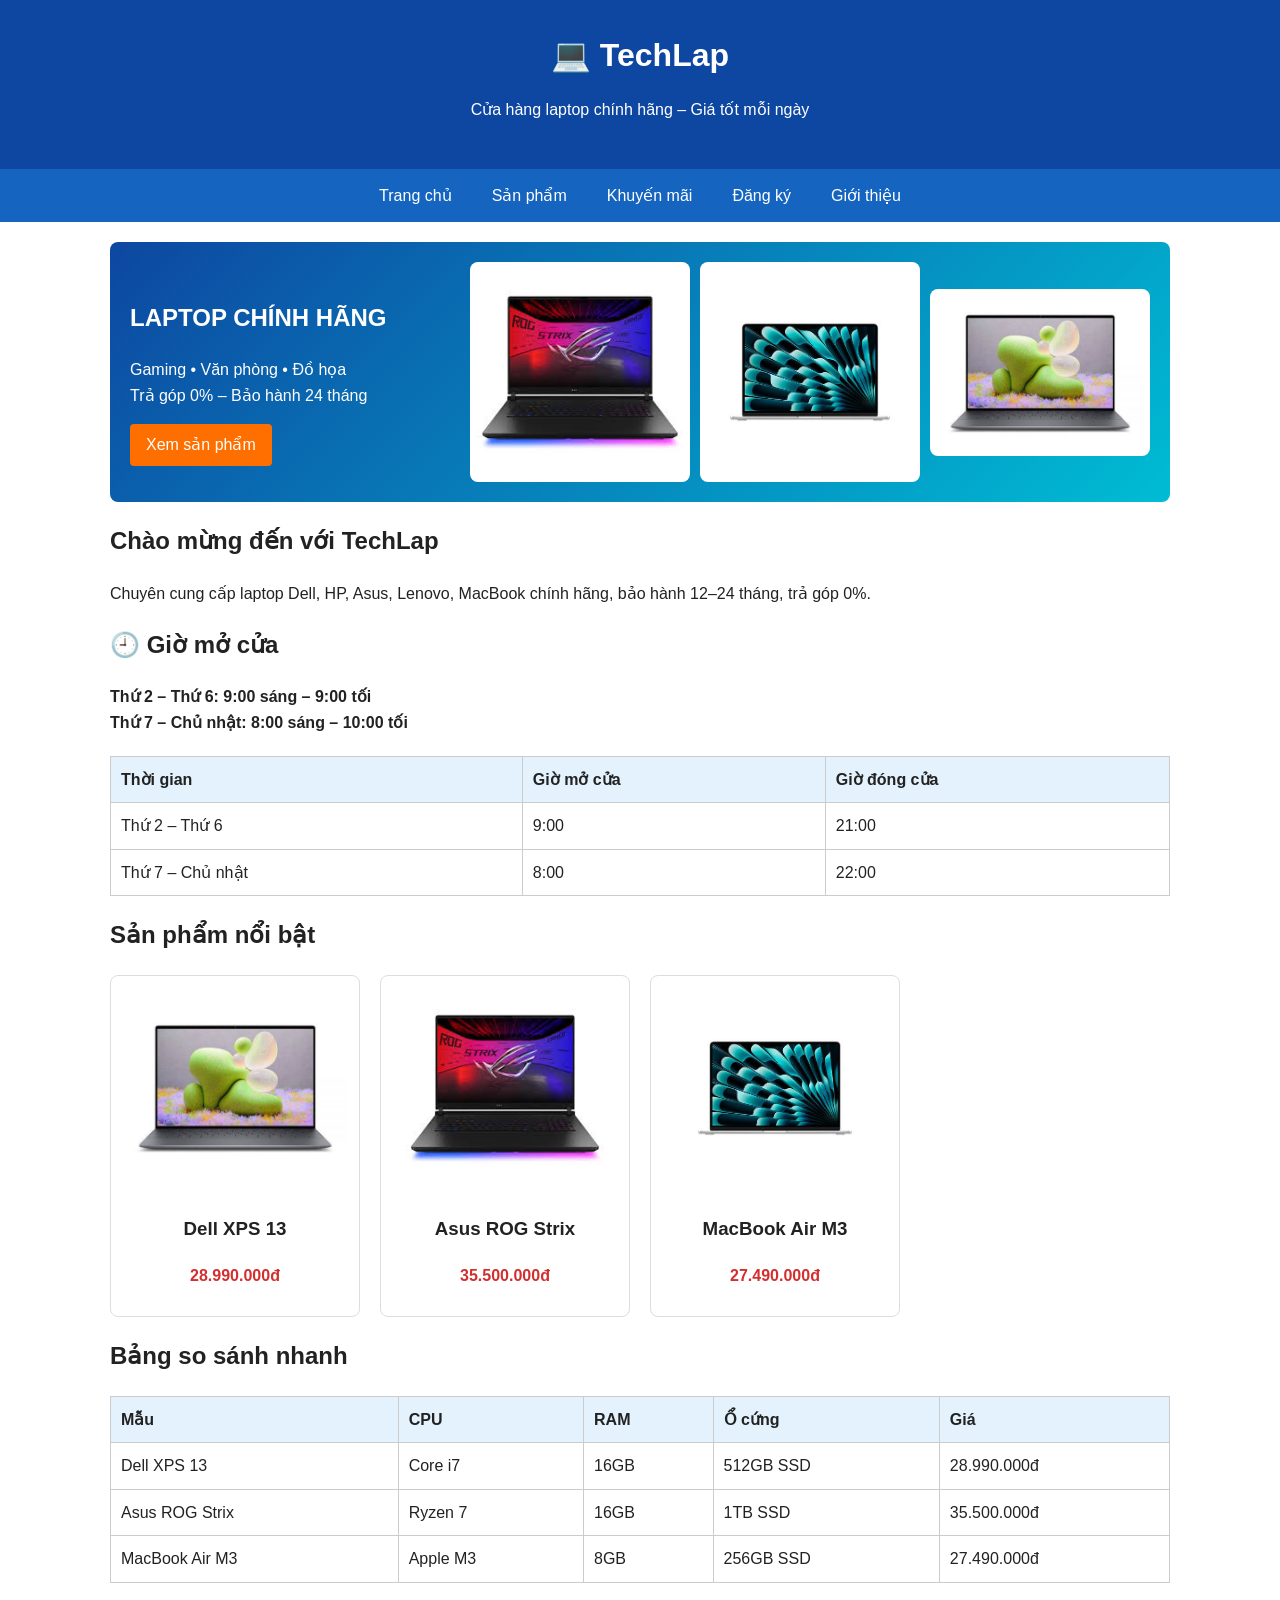
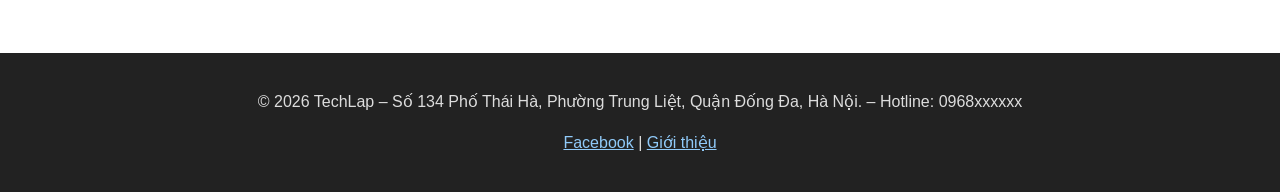
<file: index.html>
<!DOCTYPE html><html lang="vi"><head><meta charset="UTF-8"><meta name="viewport" content="width=device-width,initial-scale=1"><title>Trang chủ - TechLap</title><link rel="stylesheet" href="css/style.css"></head><body><header><h1>💻 TechLap</h1><p>Cửa hàng laptop chính hãng – Giá tốt mỗi ngày</p></header><nav><a href="index.html">Trang chủ</a><a href="san-pham.html">Sản phẩm</a><a href="bootstrap.html">Khuyến mãi</a><a href="dang-ky.html">Đăng ký</a><a href="gioi-thieu.html">Giới thiệu</a></nav><main>
<div class="hero"><div><h2>LAPTOP CHÍNH HÃNG</h2><p>Gaming • Văn phòng • Đồ họa<br>Trả góp 0% – Bảo hành 24 tháng</p><a class="btn" href="san-pham.html">Xem sản phẩm</a></div><img src="images/asus-rog.jpg" alt="ROG"><img src="images/macbook.jpg" alt="MacBook"><img src="images/dell-xps.jpg" alt="Dell"></div>
<h2>Chào mừng đến với TechLap</h2>
<p>Chuyên cung cấp laptop Dell, HP, Asus, Lenovo, MacBook chính hãng, bảo hành 12–24 tháng, trả góp 0%.</p>
<div class="hours">
 <h2>🕘 Giờ mở cửa</h2>
 <p><strong>Thứ 2 – Thứ 6: 9:00 sáng – 9:00 tối</strong><br><strong>Thứ 7 – Chủ nhật: 8:00 sáng – 10:00 tối</strong></p>
 <table>
  <tr><th>Thời gian</th><th>Giờ mở cửa</th><th>Giờ đóng cửa</th></tr>
  <tr><td>Thứ 2 – Thứ 6</td><td>9:00</td><td>21:00</td></tr>
  <tr><td>Thứ 7 – Chủ nhật</td><td>8:00</td><td>22:00</td></tr>
 </table>
<h2>Sản phẩm nổi bật</h2>
<div class="grid">
 <div class="card"><img src="images/dell-xps.jpg" alt="Dell XPS"><h3>Dell XPS 13</h3><p class="price">28.990.000đ</p></div>
 <div class="card"><img src="images/asus-rog.jpg" alt="Asus ROG"><h3>Asus ROG Strix</h3><p class="price">35.500.000đ</p></div>
 <div class="card"><img src="images/macbook.jpg" alt="MacBook"><h3>MacBook Air M3</h3><p class="price">27.490.000đ</p></div>
</div>
<h2>Bảng so sánh nhanh</h2>
<table>
 <tr><th>Mẫu</th><th>CPU</th><th>RAM</th><th>Ổ cứng</th><th>Giá</th></tr>
 <tr><td>Dell XPS 13</td><td>Core i7</td><td>16GB</td><td>512GB SSD</td><td>28.990.000đ</td></tr>
 <tr><td>Asus ROG Strix</td><td>Ryzen 7</td><td>16GB</td><td>1TB SSD</td><td>35.500.000đ</td></tr>
 <tr><td>MacBook Air M3</td><td>Apple M3</td><td>8GB</td><td>256GB SSD</td><td>27.490.000đ</td></tr>
</table>
</main><footer><p>© 2026 TechLap – Số 134 Phố Thái Hà, Phường Trung Liệt, Quận Đống Đa, Hà Nội. – Hotline: 0968xxxxxx </p><p><a href="https://facebook.com" target="_blank">Facebook</a> | <a href="gioi-thieu.html">Giới thiệu</a></p></footer></body></html>
</file>
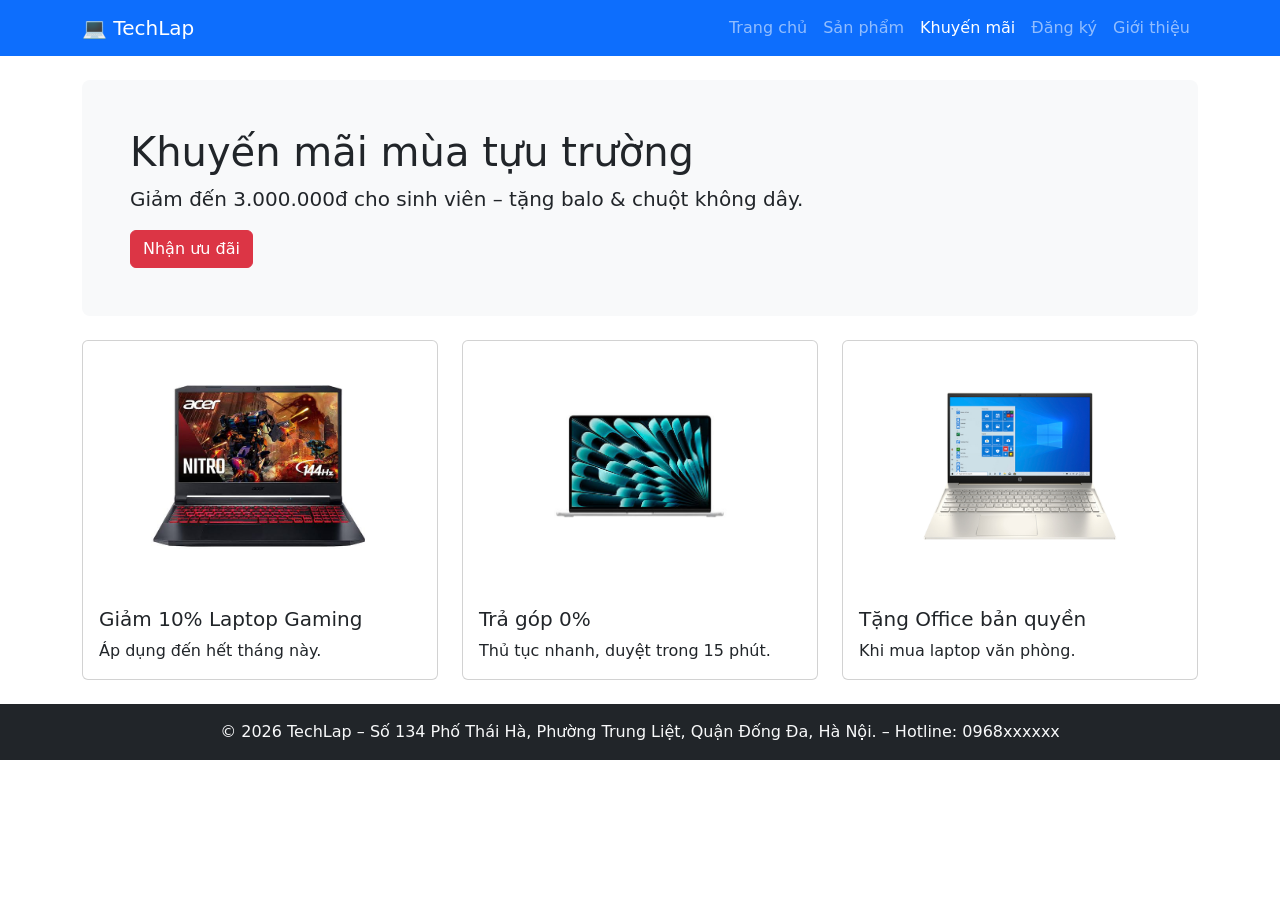
<file: bootstrap.html>
<!DOCTYPE html><html lang="vi"><head><meta charset="UTF-8"><meta name="viewport" content="width=device-width,initial-scale=1">
<title>Khuyến mãi (Bootstrap) - TechLap</title>
<link href="https://cdn.jsdelivr.net/npm/bootstrap@5.3.3/dist/css/bootstrap.min.css" rel="stylesheet"></head><body>
<nav class="navbar navbar-expand-md navbar-dark bg-primary"><div class="container">
<a class="navbar-brand" href="index.html">💻 TechLap</a>
<button class="navbar-toggler" data-bs-toggle="collapse" data-bs-target="#m"><span class="navbar-toggler-icon"></span></button>
<div class="collapse navbar-collapse" id="m"><ul class="navbar-nav ms-auto">
<li class="nav-item"><a class="nav-link" href="index.html">Trang chủ</a></li>
<li class="nav-item"><a class="nav-link" href="san-pham.html">Sản phẩm</a></li>
<li class="nav-item"><a class="nav-link active" href="bootstrap.html">Khuyến mãi</a></li>
<li class="nav-item"><a class="nav-link" href="dang-ky.html">Đăng ký</a></li>
<li class="nav-item"><a class="nav-link" href="gioi-thieu.html">Giới thiệu</a></li></ul></div></div></nav>
<div class="container my-4">
<div class="p-5 mb-4 bg-light rounded-3"><h1 class="display-6">Khuyến mãi mùa tựu trường</h1><p class="lead">Giảm đến 3.000.000đ cho sinh viên – tặng balo & chuột không dây.</p><a class="btn btn-danger" href="dang-ky.html">Nhận ưu đãi</a></div>
<div class="row g-4">
 <div class="col-12 col-md-6 col-lg-4"><div class="card h-100"><img src="images/acer.jpg" class="card-img-top p-3" style="height:250px;object-fit:contain" alt=""><div class="card-body"><h5 class="card-title">Giảm 10% Laptop Gaming</h5><p class="card-text">Áp dụng đến hết tháng này.</p></div></div></div>
 <div class="col-12 col-md-6 col-lg-4"><div class="card h-100"><img src="images/macbook.jpg" class="card-img-top p-3" style="height:250px;object-fit:contain" alt=""><div class="card-body"><h5 class="card-title">Trả góp 0%</h5><p class="card-text">Thủ tục nhanh, duyệt trong 15 phút.</p></div></div></div>
 <div class="col-12 col-md-6 col-lg-4"><div class="card h-100"><img src="images/hp.jpg" class="card-img-top p-3" style="height:250px;object-fit:contain" alt=""><div class="card-body"><h5 class="card-title">Tặng Office bản quyền</h5><p class="card-text">Khi mua laptop văn phòng.</p></div></div></div>
</div></div>
<footer class="bg-dark text-light text-center p-3">© 2026 TechLap – Số 134 Phố Thái Hà, Phường Trung Liệt, Quận Đống Đa, Hà Nội. – Hotline: 0968xxxxxx</footer>
<script src="https://cdn.jsdelivr.net/npm/bootstrap@5.3.3/dist/js/bootstrap.bundle.min.js"></script></body></html>
</file>
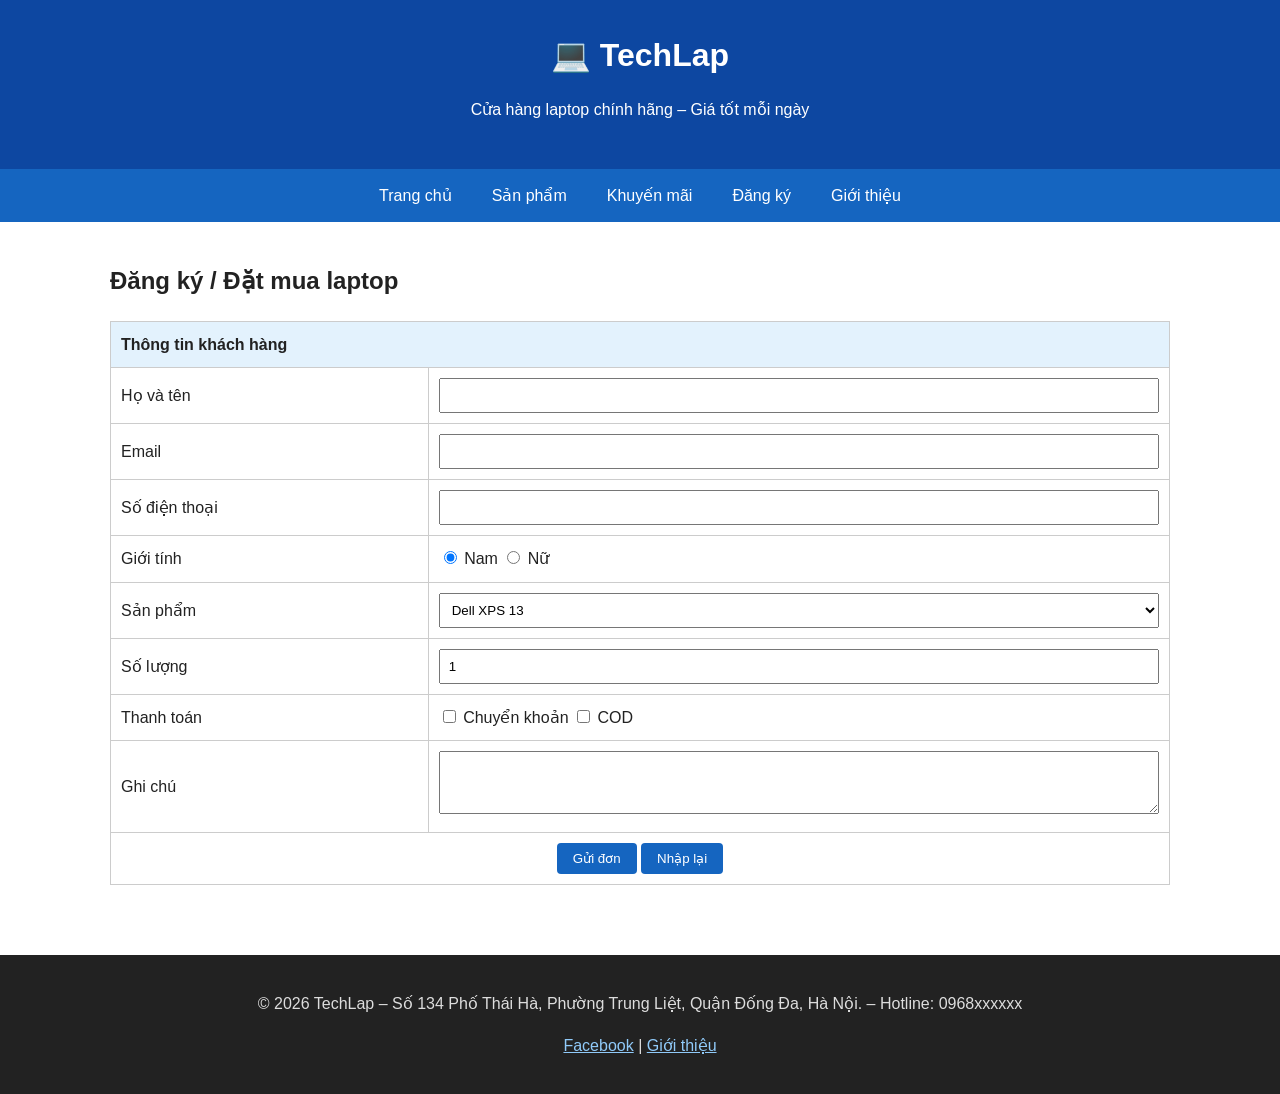
<file: dang-ky.html>
<!DOCTYPE html><html lang="vi"><head><meta charset="UTF-8"><meta name="viewport" content="width=device-width,initial-scale=1"><title>Đăng ký mua hàng - TechLap</title><link rel="stylesheet" href="css/style.css"></head><body><header><h1>💻 TechLap</h1><p>Cửa hàng laptop chính hãng – Giá tốt mỗi ngày</p></header><nav><a href="index.html">Trang chủ</a><a href="san-pham.html">Sản phẩm</a><a href="bootstrap.html">Khuyến mãi</a><a href="dang-ky.html">Đăng ký</a><a href="gioi-thieu.html">Giới thiệu</a></nav><main>
<h2>Đăng ký / Đặt mua laptop</h2>
<form action="#" method="post" onsubmit="alert('Gửi thành công!');return false;">
<table>
 <tr><th colspan="2">Thông tin khách hàng</th></tr>
 <tr><td width="30%">Họ và tên</td><td><input type="text" name="ten" required></td></tr>
 <tr><td>Email</td><td><input type="email" name="email" required></td></tr>
 <tr><td>Số điện thoại</td><td><input type="tel" name="sdt" required></td></tr>
 <tr><td>Giới tính</td><td><label><input type="radio" name="gt" style="width:auto" checked> Nam</label> <label><input type="radio" name="gt" style="width:auto"> Nữ</label></td></tr>
 <tr><td>Sản phẩm</td><td><select name="sp"><option>Dell XPS 13</option><option>Asus ROG Strix</option><option>MacBook Air M3</option><option>HP Pavilion 15</option><option>Lenovo LOQ</option><option>Acer Nitro 5</option><option>Asus Vivobook</option><option>MSI Modern 14</option><option>LG Gram 14</option></select></td></tr>
 <tr><td>Số lượng</td><td><input type="number" name="sl" value="1" min="1"></td></tr>
 <tr><td>Thanh toán</td><td><label><input type="checkbox" style="width:auto"> Chuyển khoản</label> <label><input type="checkbox" style="width:auto"> COD</label></td></tr>
 <tr><td>Ghi chú</td><td><textarea name="gc" rows="3"></textarea></td></tr>
 <tr><td colspan="2" style="text-align:center"><button class="btn" type="submit">Gửi đơn</button> <button class="btn" type="reset">Nhập lại</button></td></tr>
</table></form>
</main><footer><p>© 2026 TechLap – Số 134 Phố Thái Hà, Phường Trung Liệt, Quận Đống Đa, Hà Nội. – Hotline: 0968xxxxxx </p><p><a href="https://facebook.com" target="_blank">Facebook</a> | <a href="gioi-thieu.html">Giới thiệu</a></p></footer></body></html>
</file>
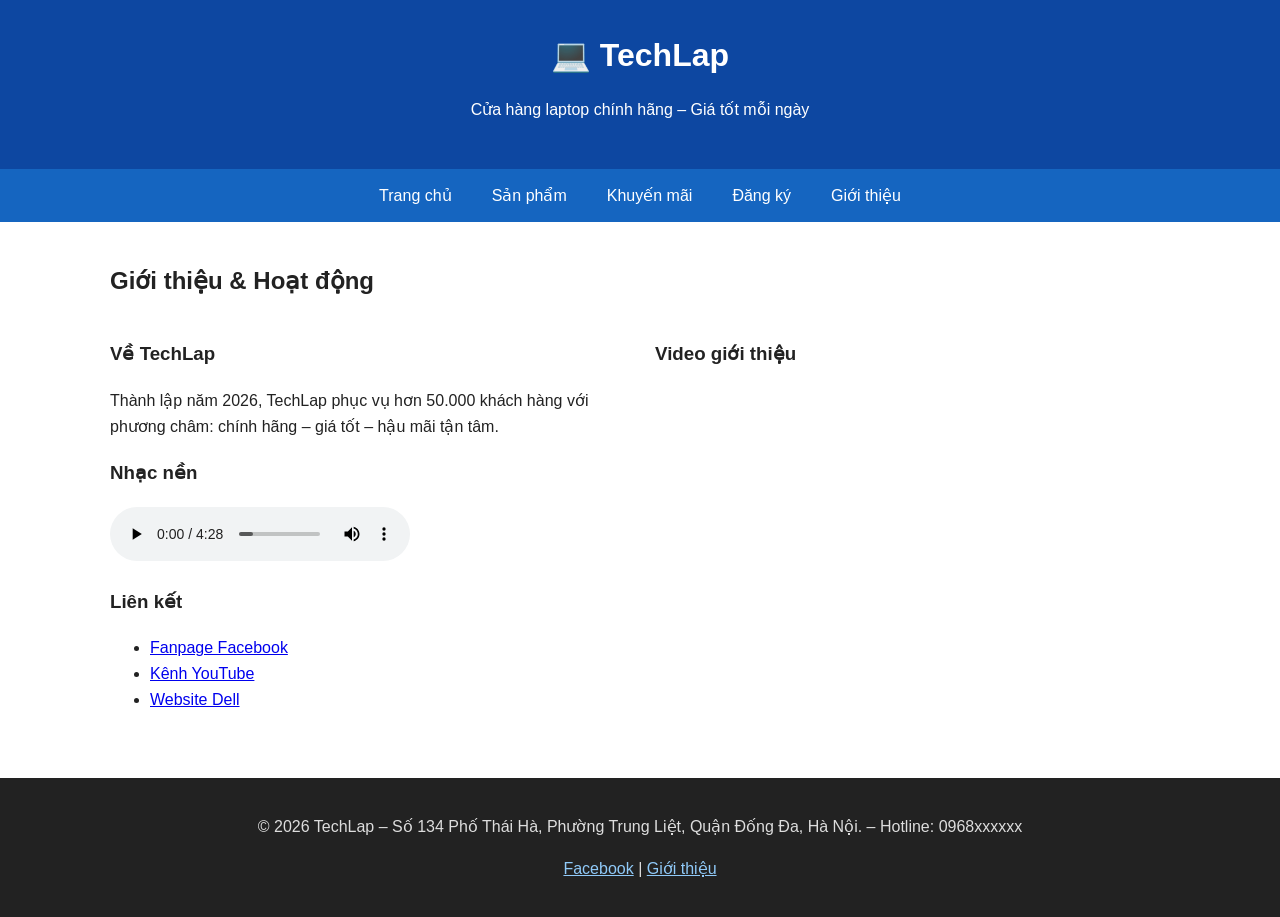
<file: gioi-thieu.html>
<!DOCTYPE html><html lang="vi"><head><meta charset="UTF-8"><meta name="viewport" content="width=device-width,initial-scale=1"><title>Giới thiệu - TechLap</title><link rel="stylesheet" href="css/style.css"></head><body><header><h1>💻 TechLap</h1><p>Cửa hàng laptop chính hãng – Giá tốt mỗi ngày</p></header><nav><a href="index.html">Trang chủ</a><a href="san-pham.html">Sản phẩm</a><a href="bootstrap.html">Khuyến mãi</a><a href="dang-ky.html">Đăng ký</a><a href="gioi-thieu.html">Giới thiệu</a></nav><main>
<h2>Giới thiệu & Hoạt động</h2>
<div class="two">
 <div><h3>Về TechLap</h3><p>Thành lập năm 2026, TechLap phục vụ hơn 50.000 khách hàng với phương châm: chính hãng – giá tốt – hậu mãi tận tâm.</p>
 <h3>Nhạc nền</h3><audio controls loop><source src="music.mp3" type="audio/mpeg">Trình duyệt không hỗ trợ audio.</audio>
 
 <h3>Liên kết</h3><ul>
 <li><a href="https://facebook.com" target="_blank">Fanpage Facebook</a></li>
 <li><a href="https://youtube.com" target="_blank">Kênh YouTube</a></li>
 <li><a href="https://www.dell.com" target="_blank">Website Dell</a></li></ul></div>
 <div><h3>Video giới thiệu</h3><div class="video"><iframe src="https://www.youtube.com/embed/Uh9643c2P6k" allowfullscreen></iframe></div>
 </div>
</div>
</main><footer><p>© 2026 TechLap – Số 134 Phố Thái Hà, Phường Trung Liệt, Quận Đống Đa, Hà Nội. – Hotline: 0968xxxxxx </p><p><a href="https://facebook.com" target="_blank">Facebook</a> | <a href="gioi-thieu.html">Giới thiệu</a></p></footer></body></html>
</file>
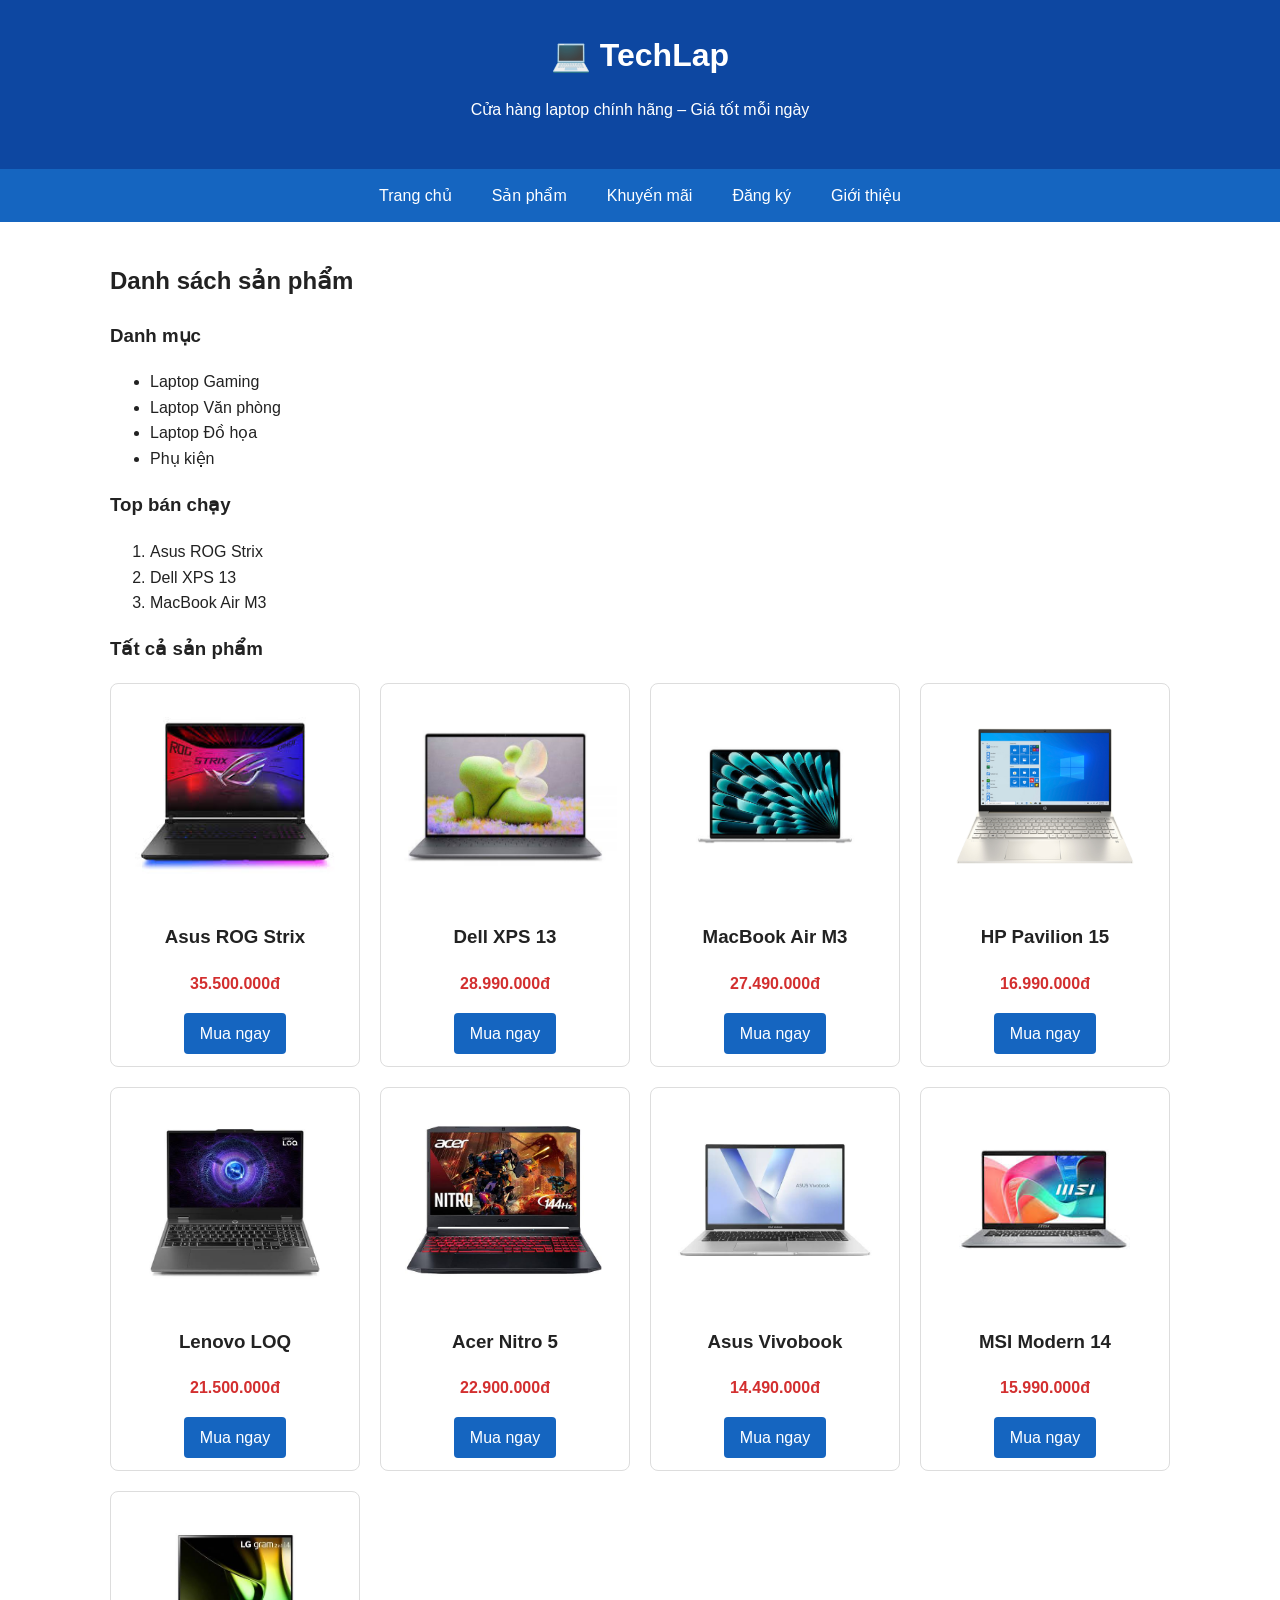
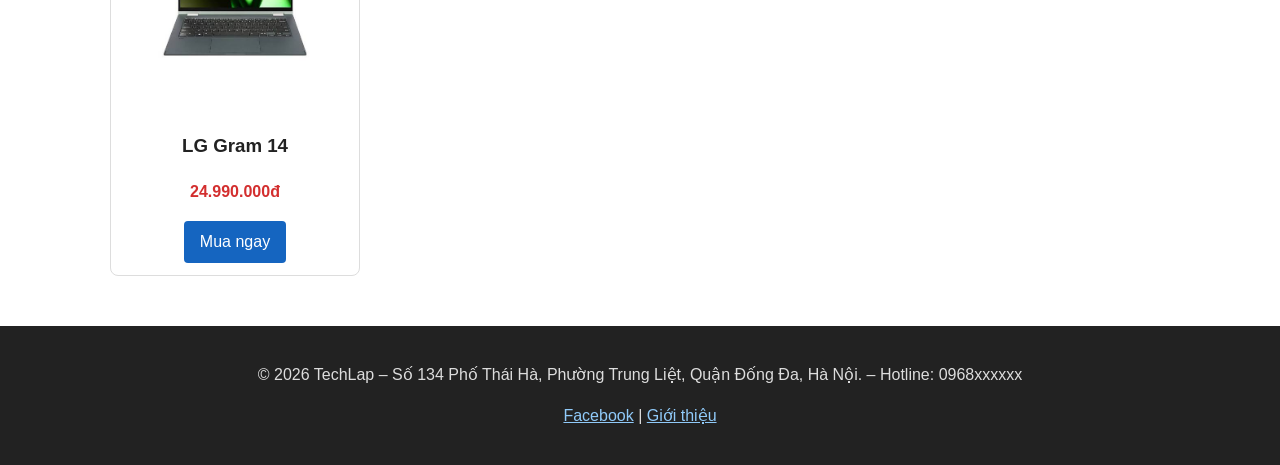
<file: san-pham.html>
<!DOCTYPE html><html lang="vi"><head><meta charset="UTF-8"><meta name="viewport" content="width=device-width,initial-scale=1"><title>Sản phẩm - TechLap</title><link rel="stylesheet" href="css/style.css"></head><body><header><h1>💻 TechLap</h1><p>Cửa hàng laptop chính hãng – Giá tốt mỗi ngày</p></header><nav><a href="index.html">Trang chủ</a><a href="san-pham.html">Sản phẩm</a><a href="bootstrap.html">Khuyến mãi</a><a href="dang-ky.html">Đăng ký</a><a href="gioi-thieu.html">Giới thiệu</a></nav><main>
<h2>Danh sách sản phẩm</h2>
<h3>Danh mục </h3>
<ul><li>Laptop Gaming</li><li>Laptop Văn phòng</li><li>Laptop Đồ họa</li><li>Phụ kiện</li></ul>
<h3>Top bán chạy </h3>
<ol><li>Asus ROG Strix</li><li>Dell XPS 13</li><li>MacBook Air M3</li></ol>
<h3>Tất cả sản phẩm </h3>
<div class="grid">
 <div class="card"><img src="images/asus-rog.jpg" alt="Asus ROG Strix"><h3>Asus ROG Strix</h3><p class="price">35.500.000đ</p><a class="btn" href="dang-ky.html">Mua ngay</a></div>
 <div class="card"><img src="images/dell-xps.jpg" alt="Dell XPS 13"><h3>Dell XPS 13</h3><p class="price">28.990.000đ</p><a class="btn" href="dang-ky.html">Mua ngay</a></div>
 <div class="card"><img src="images/macbook.jpg" alt="MacBook Air M3"><h3>MacBook Air M3</h3><p class="price">27.490.000đ</p><a class="btn" href="dang-ky.html">Mua ngay</a></div>
 <div class="card"><img src="images/hp.jpg" alt=""><h3>HP Pavilion 15</h3><p class="price">16.990.000đ</p><a class="btn" href="dang-ky.html">Mua ngay</a></div>
 <div class="card"><img src="images/lenovo.jpg" alt=""><h3>Lenovo LOQ</h3><p class="price">21.500.000đ</p><a class="btn" href="dang-ky.html">Mua ngay</a></div>
 <div class="card"><img src="images/acer.jpg" alt=""><h3>Acer Nitro 5</h3><p class="price">22.900.000đ</p><a class="btn" href="dang-ky.html">Mua ngay</a></div>
 <div class="card"><img src="images/vivobook.jpg" alt=""><h3>Asus Vivobook</h3><p class="price">14.490.000đ</p><a class="btn" href="dang-ky.html">Mua ngay</a></div>
 <div class="card"><img src="images/msi.jpg" alt=""><h3>MSI Modern 14</h3><p class="price">15.990.000đ</p><a class="btn" href="dang-ky.html">Mua ngay</a></div>
 <div class="card"><img src="images/lg.jpg" alt=""><h3>LG Gram 14</h3><p class="price">24.990.000đ</p><a class="btn" href="dang-ky.html">Mua ngay</a></div>
</div>
</main><footer><p>© 2026 TechLap – Số 134 Phố Thái Hà, Phường Trung Liệt, Quận Đống Đa, Hà Nội. – Hotline: 0968xxxxxx </p><p><a href="https://facebook.com" target="_blank">Facebook</a> | <a href="gioi-thieu.html">Giới thiệu</a></p></footer></body></html>
</file>
<file: css/style.css>
*{box-sizing:border-box}
body{margin:0;font-family:Arial,sans-serif;color:#222;line-height:1.6}
header{background:#0d47a1;color:#fff;text-align:center;padding:30px 10px}
header h1{margin:0}
nav{background:#1565c0;display:flex;flex-wrap:wrap;justify-content:center}
nav a{color:#fff;text-decoration:none;padding:14px 20px}
nav a:hover,nav a.active{background:#0a3d91}
main{max-width:1100px;margin:auto;padding:20px}
.banner{width:100%;max-height:320px;object-fit:cover;border-radius:8px}
table{width:100%;border-collapse:collapse;margin:20px 0}
th,td{border:1px solid #ccc;padding:10px;text-align:left}
th{background:#e3f2fd}
.grid{display:grid;grid-template-columns:repeat(auto-fill,minmax(240px,1fr));gap:20px}
.card{border:1px solid #ddd;border-radius:8px;padding:12px;text-align:center}
.card img{width:100%;border-radius:6px}
.price{color:#d32f2f;font-weight:bold}
.btn{display:inline-block;background:#1565c0;color:#fff;padding:8px 16px;border:0;border-radius:4px;text-decoration:none;cursor:pointer}
.two{display:flex;gap:30px;flex-wrap:wrap}.two>div{flex:1;min-width:260px}
.video{position:relative;padding-bottom:56.25%;height:0}
.video iframe{position:absolute;inset:0;width:100%;height:100%;border:0}
input,select,textarea{width:100%;padding:8px}
footer{background:#222;color:#ddd;text-align:center;padding:20px;margin-top:30px}
footer a{color:#90caf9}
@media(max-width:600px){nav a{padding:10px 12px;font-size:14px}}
.card{transition:.25s;background:#fff}
.card:hover{transform:translateY(-6px);box-shadow:0 8px 20px rgba(0,0,0,.18)}
.banner{box-shadow:0 4px 14px rgba(0,0,0,.2)}
.card img{height:200px;object-fit:contain;background:#fff}
.hero{display:flex;flex-wrap:wrap;align-items:center;justify-content:center;gap:10px;background:linear-gradient(135deg,#0d47a1,#00bcd4);color:#fff;border-radius:8px;padding:20px}
.hero>div{flex:1.2;min-width:240px}
.hero img{flex:1;min-width:140px;max-width:220px;height:auto;background:#fff;border-radius:8px;padding:6px}
.hero .btn{background:#ff6f00}
</file>
